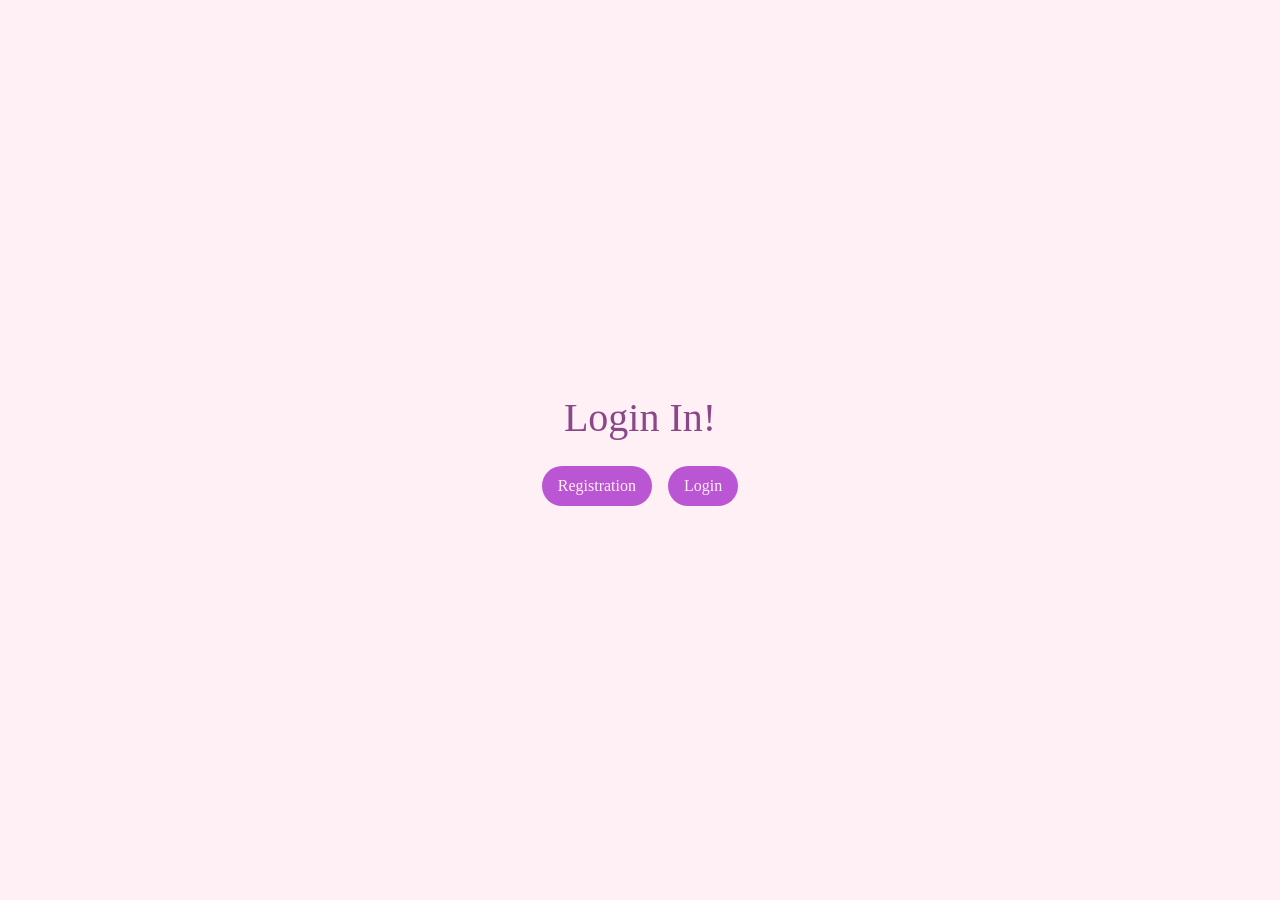
<file: index.html>
<DOCKTYPE html>
<html lang="en">
<head>
    <meta charset="UTF-8">
    <meta name="viewport" content="width=dewice-width, install=scale=1.0">
    <title>Onishchenko Alena Artemovna</title>
    <link href="https://cdn.jsdelivr.net/npm/bootstrap@5.2.3/dist/css/bootstrap.min.css" rel="stylesheet" integrity="sha384-rbsA2VBKQhggwzxH7pPCaAqO46MgnOM80zW1RWuH61DGLwZJEdK2Kadq2F9CUG65" crossorigin="anonymous">
    <script src="https://cdn.jsdelivr.net/npm/bootstrap@5.2.3/dist/js/bootstrap.bundle.min.js" integrity="sha384-kenU1KFdBIe4zVF0s0G1M5b4hcpxyD9F7jL+jjXkk+Q2h455rYXK/7HAuoJl+0I4" crossorigin="anonymous"></script>
    <link rel="stylesheet" href="css/style.css">
</head>
<body>
    <div class="container d-flex justify-content-center align-items-center vh-100">
        <div class="row">
            <div class="col-12 text-center">
                <h1 class="mb-4">Login In!</h1>
                <div class="d-flex justify-content-center gap-3">
                    <a href="/registration.html" class="btn btn-primary">Registration</a>
                    <a href="/login.html" class="btn btn-primary">Login</a>
                </div>
            </div>
        </div>
    </div>
</body>
</html>
</file>
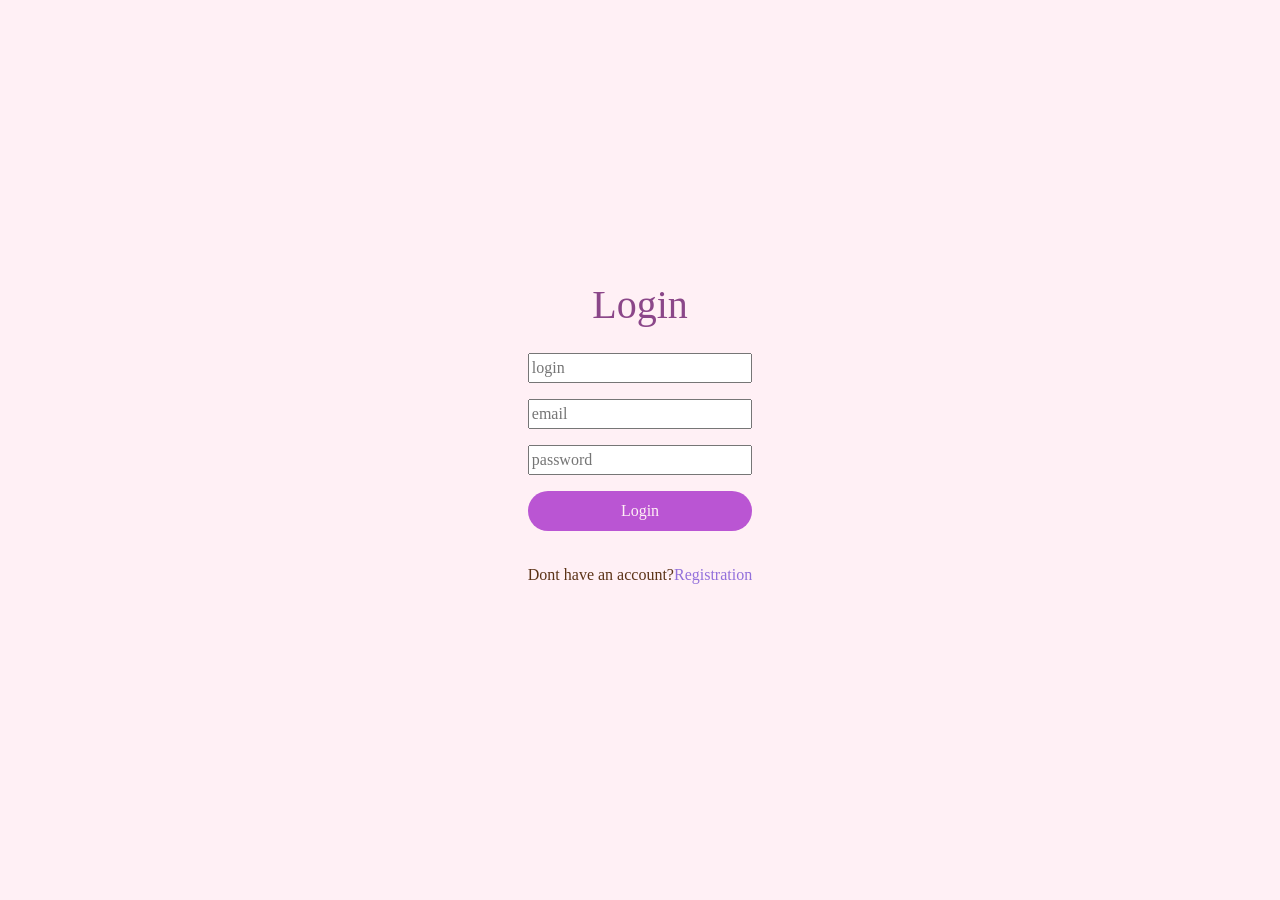
<file: login.html>
<DOCKTYPE html>
<html lang="en">
<head>
    <meta charset="UTF-8">
    <meta name="viewport" content="width=dewice-width, install=scale=1.0">
    <title>Onishchenko Alena Artemovna</title>
    <link href="https://cdn.jsdelivr.net/npm/bootstrap@5.2.3/dist/css/bootstrap.min.css" rel="stylesheet" integrity="sha384-rbsA2VBKQhggwzxH7pPCaAqO46MgnOM80zW1RWuH61DGLwZJEdK2Kadq2F9CUG65" crossorigin="anonymous">
    <script src="https://cdn.jsdelivr.net/npm/bootstrap@5.2.3/dist/js/bootstrap.bundle.min.js" integrity="sha384-kenU1KFdBIe4zVF0s0G1M5b4hcpxyD9F7jL+jjXkk+Q2h455rYXK/7HAuoJl+0I4" crossorigin="anonymous"></script>
    <link rel="stylesheet" href="css/style.css">
</head>
<body>
    <div class="container d-flex justify-content-center align-items-center vh-100">
        <div class="row">
            <div class="col-12 text-center">
                <h1 class="mb-4">Login</h1>
                <form action="/login.html" method="POST" class="d-flex flex-column gap-3">
                    <input type="text" name="login" class="form-control-hacker-input" placeholder="login">
                    <input type="email" name="email" class="form-control-hacker-input" placeholder="email">
                    <input type="password" name="password" class="form-control-hacker-input" placeholder="password">
                    <button class="btn btn-primary" type="submit" name='submit'>Login</button>
                    <p class="mt-3">Dont have an account?<a href="/registration.html">Registration</a></p> 
                </form>
            </div>
        </div>
    </div>
</body>
</html>
</file>
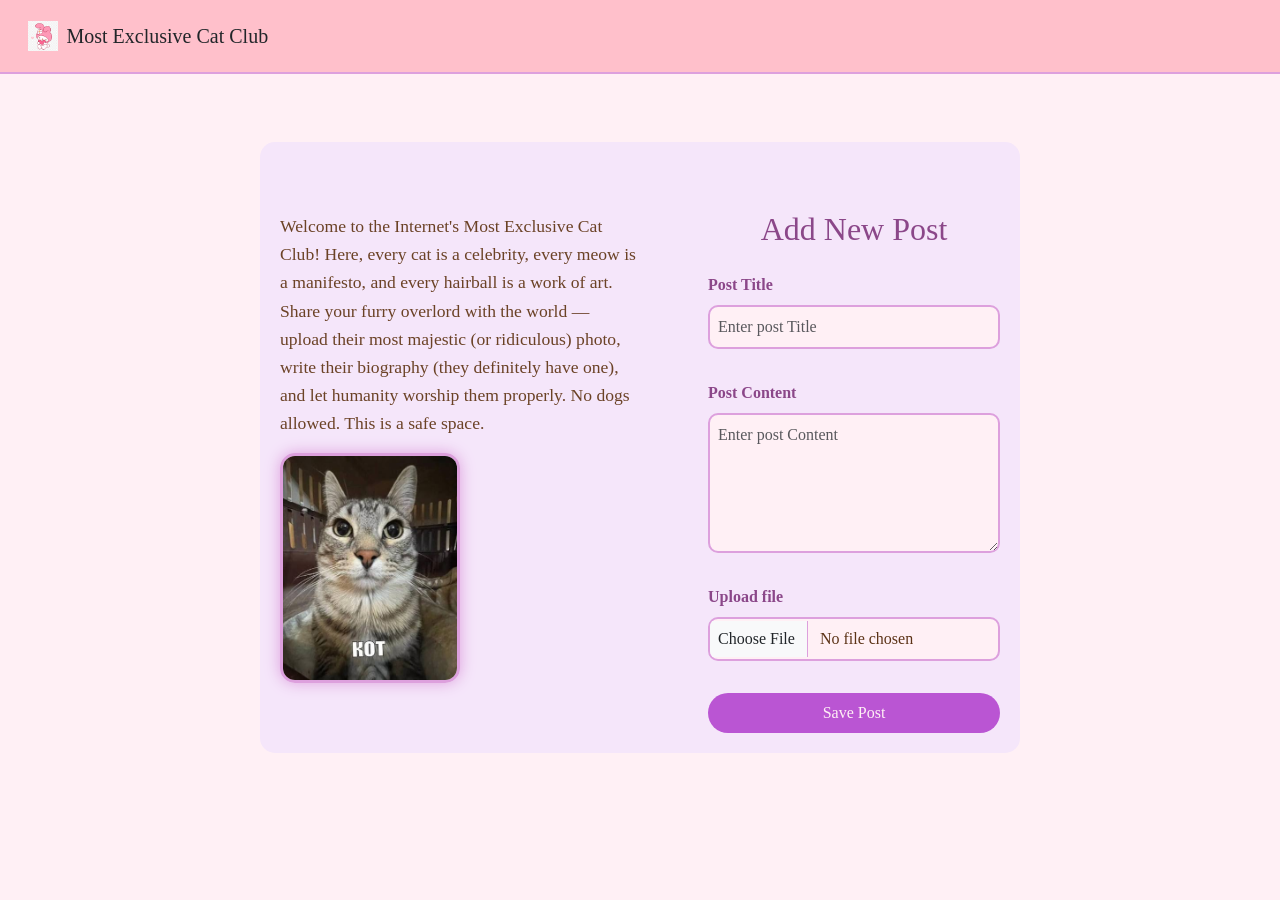
<file: profile.html>
<!DOCTYPE html>
<html lang="en">
<head>
    <meta charset="UTF-8">
    <meta name="viewport" content="width=device-width, initial-scale=1.0">
    <title>Onishchenko Alena Artemovna</title>
    <link href="https://cdn.jsdelivr.net/npm/bootstrap@5.2.3/dist/css/bootstrap.min.css" rel="stylesheet" integrity="sha384-rbsA2VBKQhggwzxH7pPCaAqO46MgnOM80zW1RWuH61DGLwZJEdK2Kadq2F9CUG65" crossorigin="anonymous">
    <script src="https://cdn.jsdelivr.net/npm/bootstrap@5.2.3/dist/js/bootstrap.bundle.min.js" integrity="sha384-kenU1KFdBIe4zVF0s0G1M5b4hcpxyD9F7jL+jjXkk+Q2h455rYXK/7HAuoJl+0I4" crossorigin="anonymous"></script>
    <link rel="stylesheet" href="css/style.css">
</head>
<body>
    <nav class="navbar navbar-light p-3" style="background-color: #ffc0cb;">
        <div class="container-fluid">
            <a href="#" class="navbar-brand d-flex align-items-center">
                <img src="image.png" alt="логотип сайта" class="me-2">
                <span class="text-dark">Most Exclusive Cat Club</span>
            </a>
        </div>
    </nav>
    <div class="container mt-5">
        <div class="story-container">
            <div class="story-text">
                <p>Welcome to the Internet's Most Exclusive Cat Club!  Here, every cat is a celebrity, every meow is a manifesto, and every hairball is a work of art. Share your furry overlord with the world — upload their most majestic (or ridiculous) photo, write their biography (they definitely have one), and let humanity worship them properly. No dogs allowed. This is a safe space.</p>
            <img src="images (1).jpg" alt="фото кота" class="cat-img">
        </div>
        <div id="extraImage" class="mt-3 text-center" style="display: none;">
            <img class="hacker-img" src="catt.jpg" alt="скрытое фото">
        </div>
        <div class="mt-5">
            <h2 class="text-center mb-4">Add New Post <?php $username1 = $_COOKIE['User']; echo "$username1";?></h2>
            <form action="profile.php" id="postForm" class="d-flex flex-column gap-3" method="POST" enctype="multipart/form-data">
                <div class="form-group">
                    <label class="form-label" for="postTitle">Post Title</label>
                    <input type="text" name="postTitle" class="form-control hacker-input" id="postTitle" placeholder="Enter post Title" required>
                </div>
                <div class="form-group">
                    <label class="form-label" for="postContent">Post Content</label>
                    <textarea name="postContent" class="form-control hacker-input" id="postContent" placeholder="Enter post Content" rows="5" required></textarea>
                </div>
                <div class="form-group">
                    <label class="form-label" for="file">Upload file</label>
                    <input type="file" name="file" class="form-control hacker-input" id="file">
                </div>
                <button class="btn btn-primary" type="submit" name="submit">Save Post</button>
                
            </form>
        </div>
    </div>
</body>
</html>
</file>
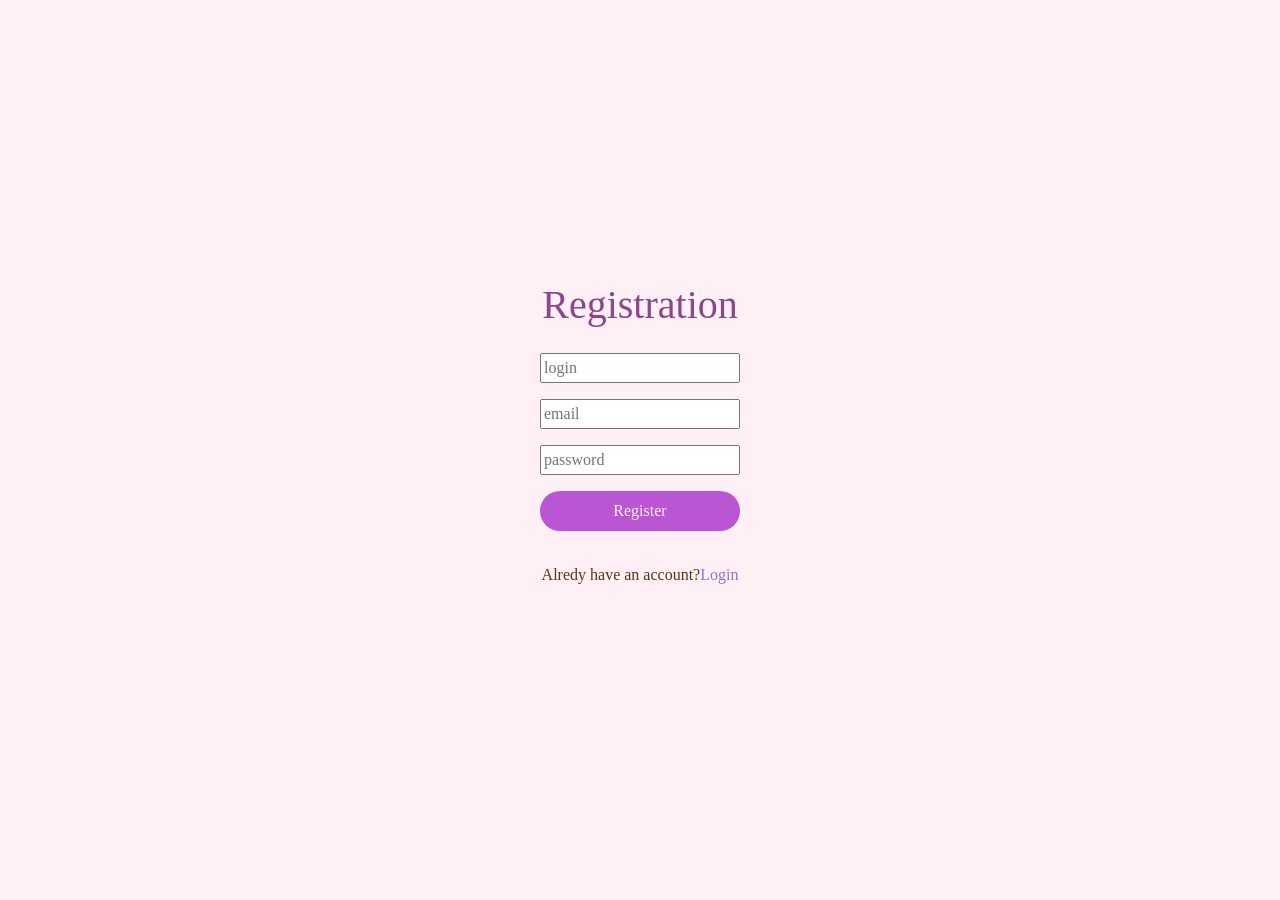
<file: registration.html>
<DOCKTYPE html>
<html lang="en">
<head>
    <meta charset="UTF-8">
    <meta name="viewport" content="width=dewice-width, install=scale=1.0">
    <title>Onishchenko Alena Artemovna</title>
    <link href="https://cdn.jsdelivr.net/npm/bootstrap@5.2.3/dist/css/bootstrap.min.css" rel="stylesheet" integrity="sha384-rbsA2VBKQhggwzxH7pPCaAqO46MgnOM80zW1RWuH61DGLwZJEdK2Kadq2F9CUG65" crossorigin="anonymous">
    <script src="https://cdn.jsdelivr.net/npm/bootstrap@5.2.3/dist/js/bootstrap.bundle.min.js" integrity="sha384-kenU1KFdBIe4zVF0s0G1M5b4hcpxyD9F7jL+jjXkk+Q2h455rYXK/7HAuoJl+0I4" crossorigin="anonymous"></script>
    <link rel="stylesheet" href="css/style.css">
</head>
<body>
    <div class="container d-flex justify-content-center align-items-center vh-100">
        <div class="row">
            <div class="col-12 text-center">
                <h1 class="mb-4">Registration</h1>
                <form action="/registration.html" method="POST" class="d-flex flex-column gap-3">
                    <input type="text" name="login" class="form-control-hacker-input" placeholder="login">
                    <input type="email" name="email" class="form-control-hacker-input" placeholder="email">
                    <input type="password" name="password" class="form-control-hacker-input" placeholder="password">
                    <button class="btn btn-primary" type="submit" name='submit'>Register</button>
                    <p class="mt-3">Alredy have an account?<a href="/login.html">Login</a></p> 
                </form>
            </div>
        </div>
    </div>
</body>
</html>
</file>
<file: css/style.css>
/* Основной фон и шрифты для всего документа */
body {
    background-color: #FFF0F5; /* нежный лавандово-розовый фон */
    color: #5C3317; /* тёмно-коричневый цвет текста */
    font-family: 'Comic Sans MS', 'Segoe UI', cursive; /* милый шрифт */
    margin: 0;
    padding: 0;
}

/* Основной контейнер */
.container {
    max-width: 800px;
    margin: 0 auto;
    padding: 20px;
}

/* Заголовки */
h1, h2 {
    color: #8B4789; /* фиолетовый цвет заголовков */
    text-align: center;
}

/* Панель навигации */
.navbar {
    border-bottom: 2px solid #DDA0DD; /* нежная фиолетовая граница */
}

/* Отступ справа и ширина логотипа */
.me-2 {
    width: 5%;
}

/* Изображения (котики) */
.hacker-img, .cat-img {
    max-width: 50%;
    height: auto;
    border: 3px solid #DDA0DD; /* фиолетовая рамка */
    border-radius: 15px; /* скруглённые углы */
    box-shadow: 0 0 15px #DDA0DD; /* фиолетовое свечение */
}

/* Блок истории */
.story-container {
    display: flex;
    align-items: center;
    justify-content: space-between;
    margin-bottom: 20px;
    background-color: #F5E6FA; /* светло-фиолетовый фон блока */
    padding: 20px;
    border-radius: 15px;
}

/* Текст истории */
.story-text {
    max-width: 50%;
    text-align: left;
    color: #6B4226; /* коричневый текст */
    font-size: 1.1rem;
    line-height: 1.6;
}

/* Основная кнопка */
.btn-primary {
    background-color: #BA55D3; /* фиолетовый фон кнопки */
    border: none;
    color: #FFF0F5; /* светлый текст */
    padding: 0.5rem 1rem;
    font-size: 1rem;
    cursor: pointer;
    border-radius: 20px; /* скруглённая кнопка */
    transition: background-color 0.3s ease;
}

.btn-primary:hover {
    background-color: #9370DB; /* более светлый фиолетовый при наведении */
    transform: scale(1.05); /* чуть увеличивается */
}

/* Поля ввода текста */
.hacker-input, .form-control {
    background-color: #FFF0F5; /* нежный фон полей */
    border: 2px solid #DDA0DD; /* фиолетовая рамка */
    border-radius: 10px;
    color: #5C3317; /* коричневый текст */
    padding: 0.5rem;
    font-family: 'Comic Sans MS', cursive;
}

.hacker-input:focus, .form-control:focus {
    border-color: #BA55D3; /* ярко-фиолетовая рамка при фокусе */
    box-shadow: 0 0 8px #DDA0DD; /* фиолетовое свечение */
    color: #5C3317;
    outline: none;
}

/* Группа формы */
.form-group {
    margin-bottom: 1rem;
}

/* Метки полей форм */
.form-label {
    color: #8B4789; /* фиолетовый цвет меток */
    margin-bottom: 0.5rem;
    font-weight: bold;
}

/* Красная кнопка выхода */
.btn-outline-danger {
    border-color: #D2691E; /* коричневая граница */
    color: #D2691E; /* коричневый текст */
    transition: all 0.3s ease;
    border-radius: 20px;
}

.btn-outline-danger:hover {
    background-color: #D2691E;
    color: #FFF0F5;
}

/* Ссылки */
a {
    color: #9370DB;
    text-decoration: none;
}

a:hover {
    color: #BA55D3;
    text-decoration: underline;
}
</file>
